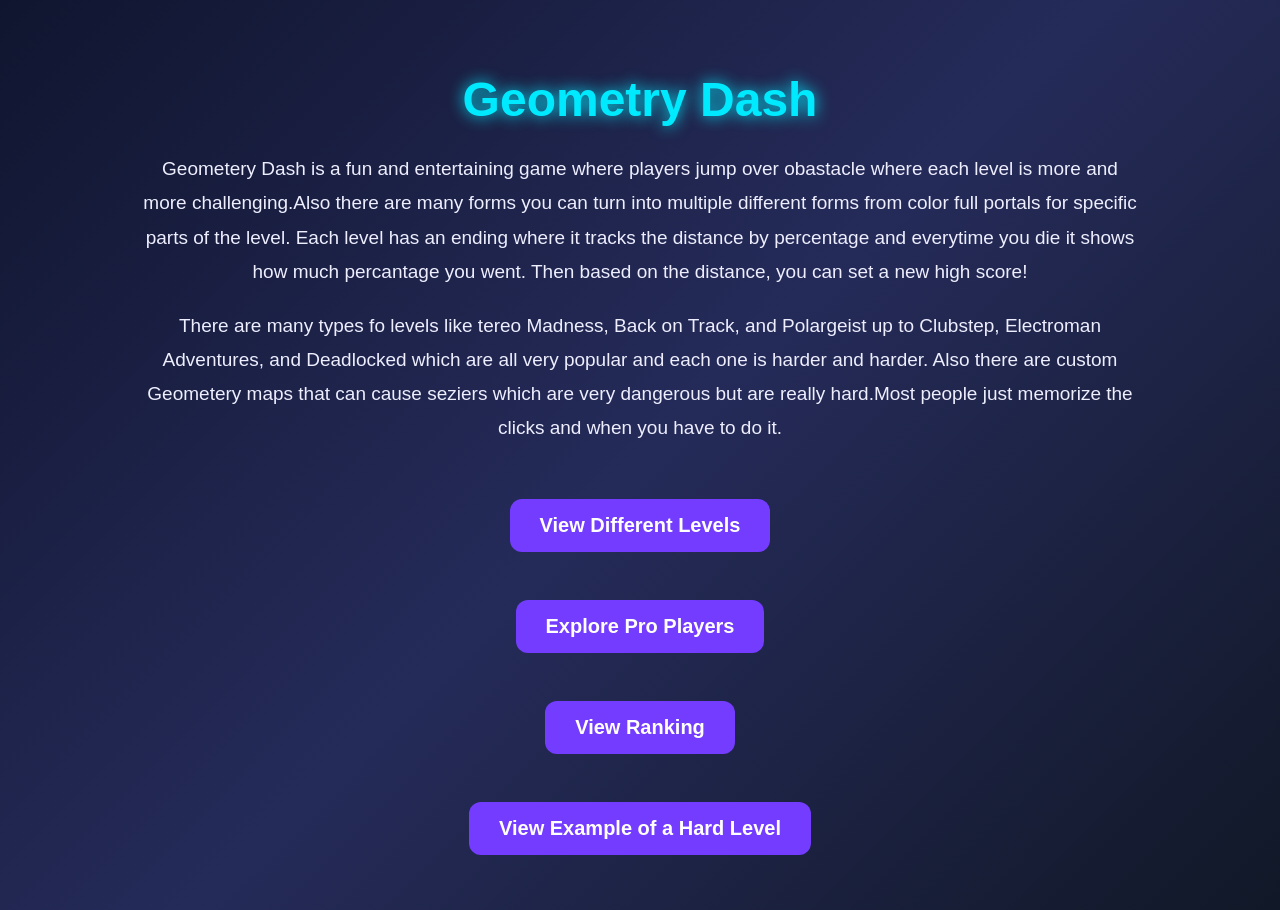
<file: index.html>
<!DOCTYPE html>
<html lang="en">
<head>
    <link rel="stylesheet" href="style.css">
    <meta charset="UTF-8">
    <meta name="viewport" content="width=device-width, initial-scale=1.0">
    <title>Geometry Dash</title>
</head>
<body>

<h1>Geometry Dash</h1>

<p>Geometery Dash is a fun and entertaining game where players jump over obastacle where each level is more and more challenging.Also there are many forms you can turn into multiple different forms from color full portals for specific parts of the level. Each level has an ending where it tracks the distance by percentage and everytime you die it shows how much percantage you went. Then based on the distance, you can set a new high score!

  
    <p>There are many types fo levels like tereo Madness, Back on Track, and Polargeist up to Clubstep, Electroman Adventures, and Deadlocked which are all very popular and each one is harder and harder. Also there are custom Geometery maps that can cause seziers which are very dangerous but are really hard.Most people just memorize the clicks and when you have to do it.</p>
<br/>

<a href="differentlevels.html">View Different Levels</a> 

<br/> 

<a href="proplayers.html">Explore Pro Players</a>

<br/>

<a href="ranking.html">View Ranking</a>

<br>


<a href="exampleofahardlevel.html">View Example of a Hard Level</a>







</body>
</html>
</file>
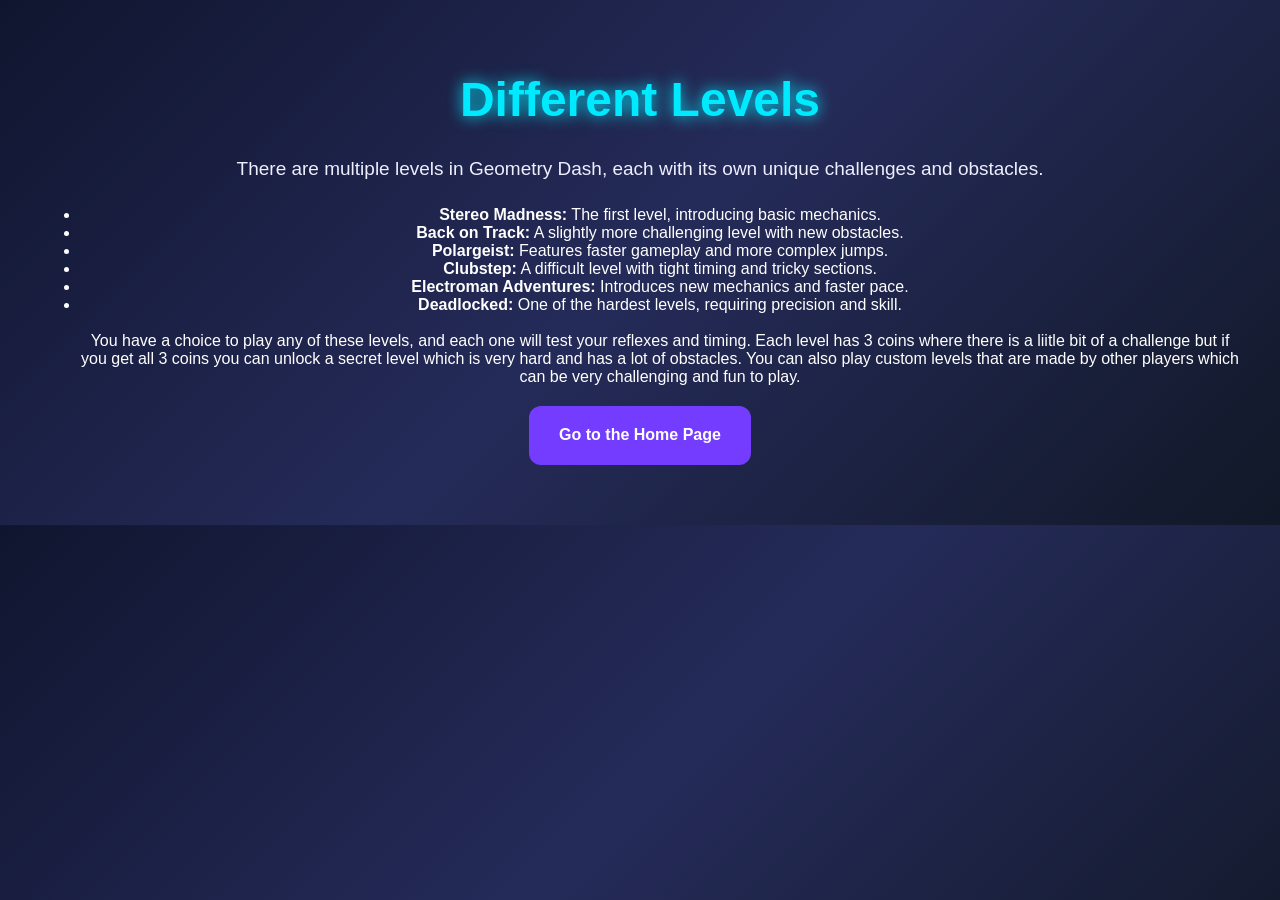
<file: differentlevels.html>
<!DOCTYPE html>
<html lang="en">
<head>
    <link rel="stylesheet" href="style.css">
  <meta charset="UTF-8">
  <meta name="viewport" content="width=device-width, initial-scale=1.0">
  <title>Different Levels</title>
</head>
<body>
  <header>
    <h1>Different Levels</h1>
  </header>

  <p>There are multiple levels in Geometry Dash, each with its own unique challenges and obstacles.</p>

    <ul>
        <li><strong>Stereo Madness:</strong> The first level, introducing basic mechanics.</li>
        <li><strong>Back on Track:</strong> A slightly more challenging level with new obstacles.</li>
        <li><strong>Polargeist:</strong> Features faster gameplay and more complex jumps.</li>
        <li><strong>Clubstep:</strong> A difficult level with tight timing and tricky sections.</li>
        <li><strong>Electroman Adventures:</strong> Introduces new mechanics and faster pace.</li>
        <li><strong>Deadlocked:</strong> One of the hardest levels, requiring precision and skill.</li>
  
  <br>
  You have a choice to play any of these levels, and each one will test your reflexes and timing. Each level has 3 coins where there is a liitle bit of a challenge but if you get all 3 coins you can unlock a secret level which is very hard and has a lot of obstacles. You can also play custom levels that are made by other players which can be very challenging and fun to play.
  
  
    </ul>
  <p><a href="index.html" style="font-size: 1rem; font-weight: bold;">Go to the Home Page</a></body>
</body>
</html>
</file>
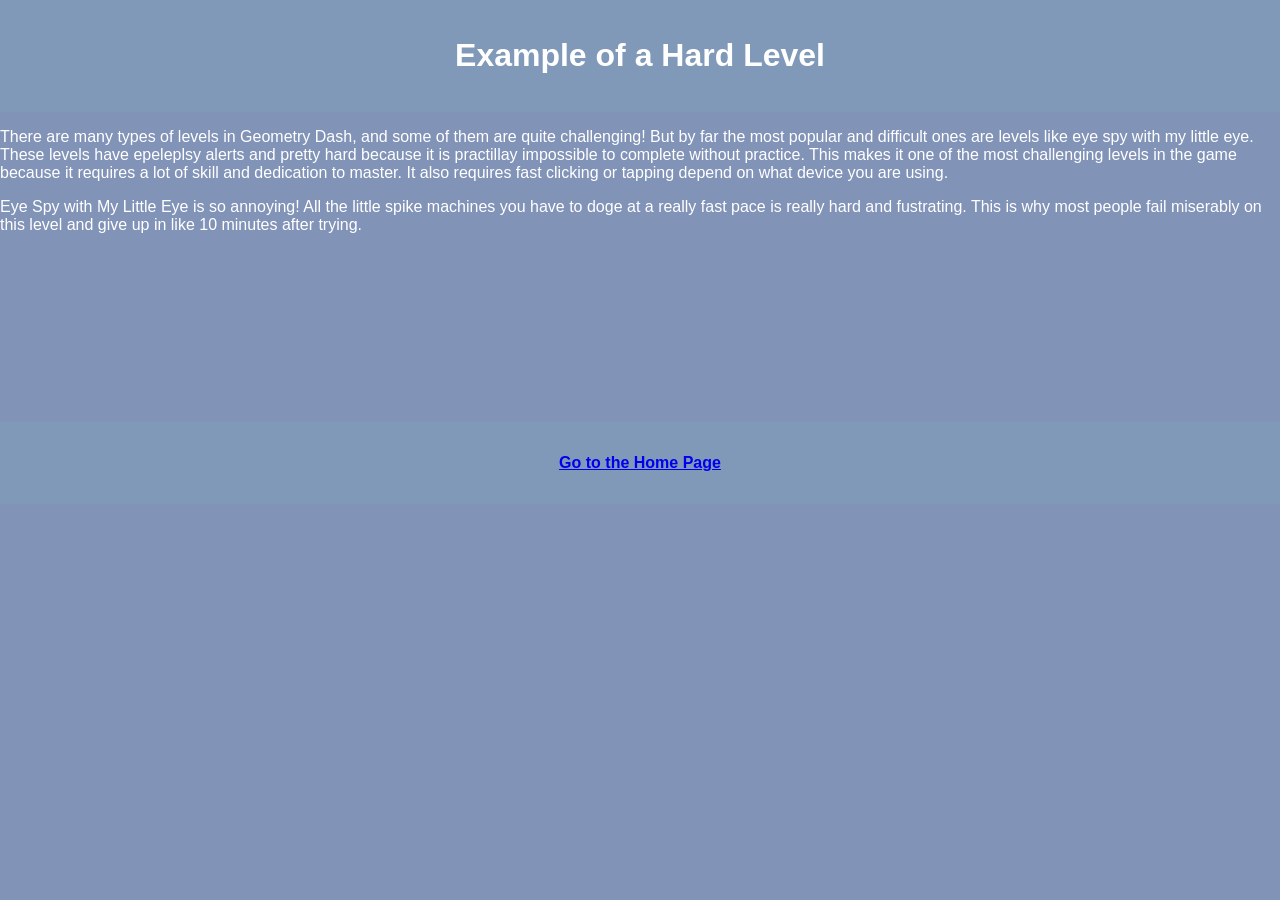
<file: exampleofahardlevel.html>
<!DOCTYPE html>
<html lang="en">
<head>
  <meta charset="UTF-8">
  <meta name="viewport" content="width=device-width, initial-scale=1.0">
  <title>Hard Level</title>
  <style>
    body {
      margin: 0;
      font-family: Arial, sans-serif;
      background: #8293b8;
      color: white;
    }

    header,
    footer {
      padding: 16px;
      text-align: center;
      background: #8099b9;
    }

    main {
      max-width: 900px;
      margin: 24px auto;
      padding: 0 16px;
    }
  </style>
</head>
<body>
  <header>
    <h1>Example of a Hard Level</h1>
  </header>
<p>There are many types of levels in Geometry Dash, and some of them are quite challenging! But by far the most popular and difficult ones are levels like eye spy with my little eye. These levels have epeleplsy alerts and pretty hard because it is practillay impossible to complete without practice. This makes it one of the most challenging levels in the game because it requires a lot of skill and dedication to master. It also requires fast clicking or tapping depend on what device you are using.</p>
  <p> Eye Spy with My Little Eye is so annoying! All the little spike machines you have to doge at a really fast pace is really hard and fustrating. This is why most people fail miserably on this level and give up in like 10 minutes after trying.</p>
<br/>


    <section aria-label="Game level">
      <canvas id="game"></canvas>
      
    </section>
  </main>

  <footer>
    <p><a href="index.html" style="font-size: 1rem; font-weight: bold;">Go to the Home Page</a></p>
  </footer>
</body>
</html>
</file>
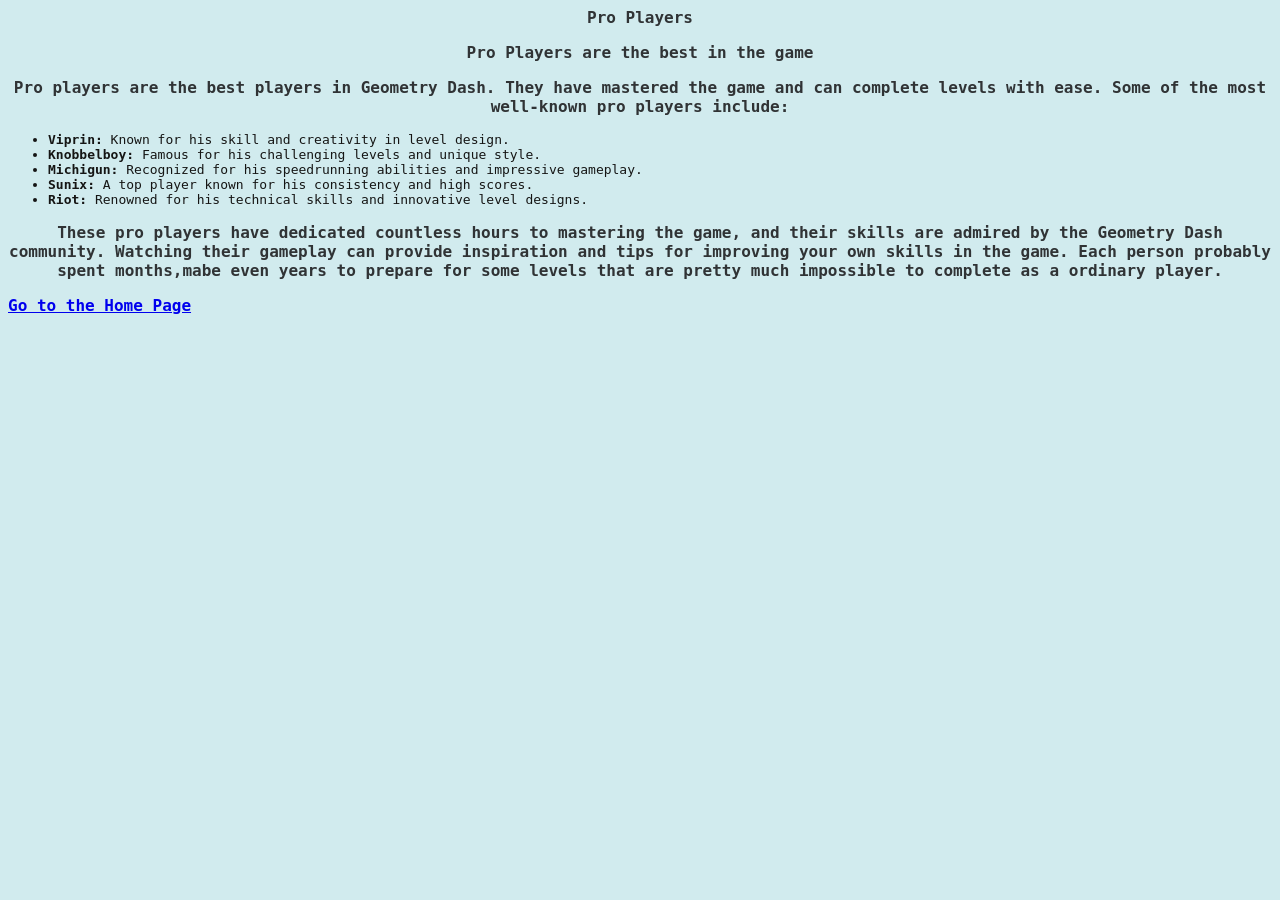
<file: proplayers.html>
<p> Pro Players 

<!DOCTYPE html>
<html>
<head>
    <title>Pro Players</title>

    <style>
        p {
            font-size: 16px;
            color: #303335;
            font-weight: bold;
            text-align: center;
        }body{
    background-color: rgb(209, 235, 238)  !important;
    color:rgb(21, 21, 20);
    font-family:monospace;
}
    </style>

</head>
<body>


    </head>
    <body>

        <p>Pro Players are the best in the game</p>

        <p>Pro players are the best players in Geometry Dash. They have mastered the game and can complete levels with ease. Some of the most well-known pro players include:
            <ul>
                <li><strong>Viprin:</strong> Known for his skill and creativity in level design.</li>
                <li><strong>Knobbelboy:</strong> Famous for his challenging levels and unique style.</li>
                <li><strong>Michigun:</strong> Recognized for his speedrunning abilities and impressive gameplay.</li>
                <li><strong>Sunix:</strong> A top player known for his consistency and high scores.</li>
                <li><strong>Riot:</strong> Renowned for his technical skills and innovative level designs.</li>
            </ul>
        </p>

        <p>These pro players have dedicated countless hours to mastering the game, and their skills are admired by the Geometry Dash community. Watching their gameplay can provide inspiration and tips for improving your own skills in the game. Each person probably spent months,mabe even years to prepare for some levels that are pretty much impossible to complete as a ordinary player.</p>

        <a href="index.html" style="font-size: 1rem; font-weight: bold;">Go to the Home Page</a>

    </body>
    </html>


    

</body>
</html>
</file>
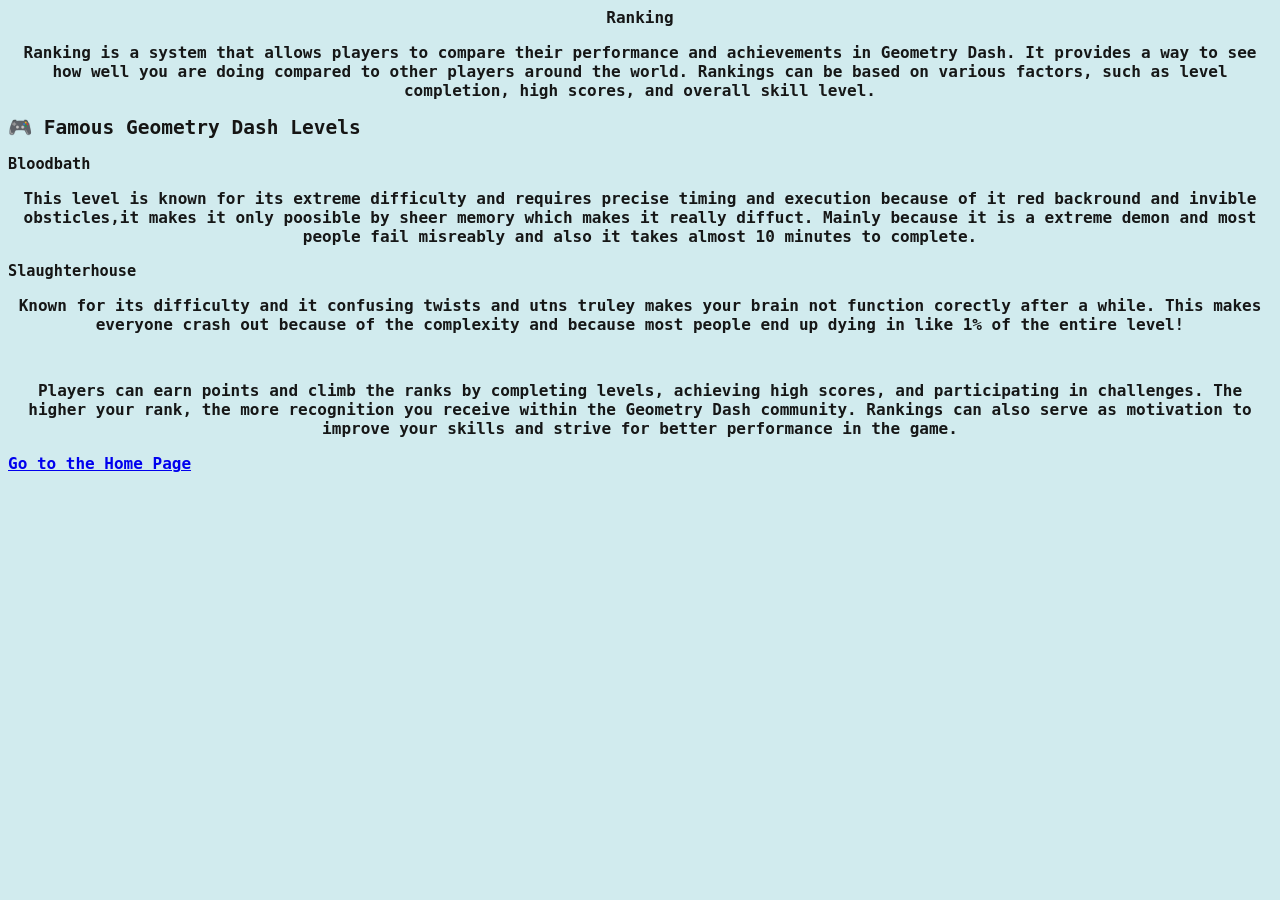
<file: ranking.html>
<p> Ranking

<!DOCTYPE html>
<html>
<head>
    <title>What is Ranking</title>

    <style>
        p {
            font-size: 16px;
            color: #161717;
            font-weight: bold;
            text-align: center;
        }body{
    background-color: rgb(209, 235, 238)  !important;
    color:rgb(21, 21, 20);
    font-family:monospace;
}
    </style>

</head>
<body>


    </head>
    <body>

        <p>Ranking is a system that allows players to compare their performance and achievements in Geometry Dash. It provides a way to see how well you are doing compared to other players around the world. Rankings can be based on various factors, such as level completion, high scores, and overall skill level.</p>

<h2>🎮 Famous Geometry Dash Levels</h2>

<div class="level-container">

    <div class="level">
        
        <h3>Bloodbath</h3>
<p> This level is known for its extreme difficulty and requires precise timing and execution because of it red backround and invible obsticles,it makes it only poosible by sheer memory which makes it really diffuct. Mainly because it is a extreme demon and most people fail misreably and also it takes almost 10 minutes to complete.</p>
        
    </div>

    <div class="level">
       
        <h3>Slaughterhouse</h3>
        <p>Known for its difficulty and it confusing twists and utns truley makes your brain not function corectly after a while. This makes everyone crash out because of the complexity and because most people end up dying in like 1% of the entire level!</p>
        
    </div>

</div>

<br>


</a>


        <p>Players can earn points and climb the ranks by completing levels, achieving high scores, and participating in challenges. The higher your rank, the more recognition you receive within the Geometry Dash community. Rankings can also serve as motivation to improve your skills and strive for better performance in the game.</p>

        <a href="index.html" style="font-size: 1rem; font-weight: bold;">Go to the Home Page</a>
</file>
<file: style.css>
/* Main website design */
body {
    background: linear-gradient(135deg, #10152f, #252b59, #111827);
    color: white;
    font-family: Arial, sans-serif;
    margin: 0;
    padding: 40px;
    text-align: center;
}

/* Main title */
h1 {
    color: #00eaff;
    font-size: 48px;
    text-shadow: 0 0 15px #00eaff;
    margin-bottom: 25px;
}

/* Paragraphs */
p {
    font-size: 19px;
    line-height: 1.8;
    max-width: 1000px;
    margin: 20px auto;
    color: #eeeeff;
}

/* Navigation links */
a {
    display: block;
    width: fit-content;
    margin: 15px auto;
    padding: 15px 30px;
    background: #743cff;
    color: white;
    text-decoration: none;
    font-size: 20px;
    font-weight: bold;
    border-radius: 12px;
    transition: 0.3s;
}

/* Hover effect */
a:hover {
    background: #00cfff;
    color: #10152f;
    transform: scale(1.08);
    box-shadow: 0 0 20px #00cfff;
}



Step 2: Check your index.html
Make sure the top of your HTML file looks like this:

<!DOCTYPE html>
<html lang="en">
<head>
    <meta charset="UTF-8">
    <meta name="viewport" content="width=device-width, initial-scale=1.0">
    <title>Geometry Dash</title>
    <link rel="stylesheet" href="style.css">
</head>
<body>

    <h1>Geometry Dash</h1>

    <!-- Your existing website content goes here -->

</body>
</html>
</file>
